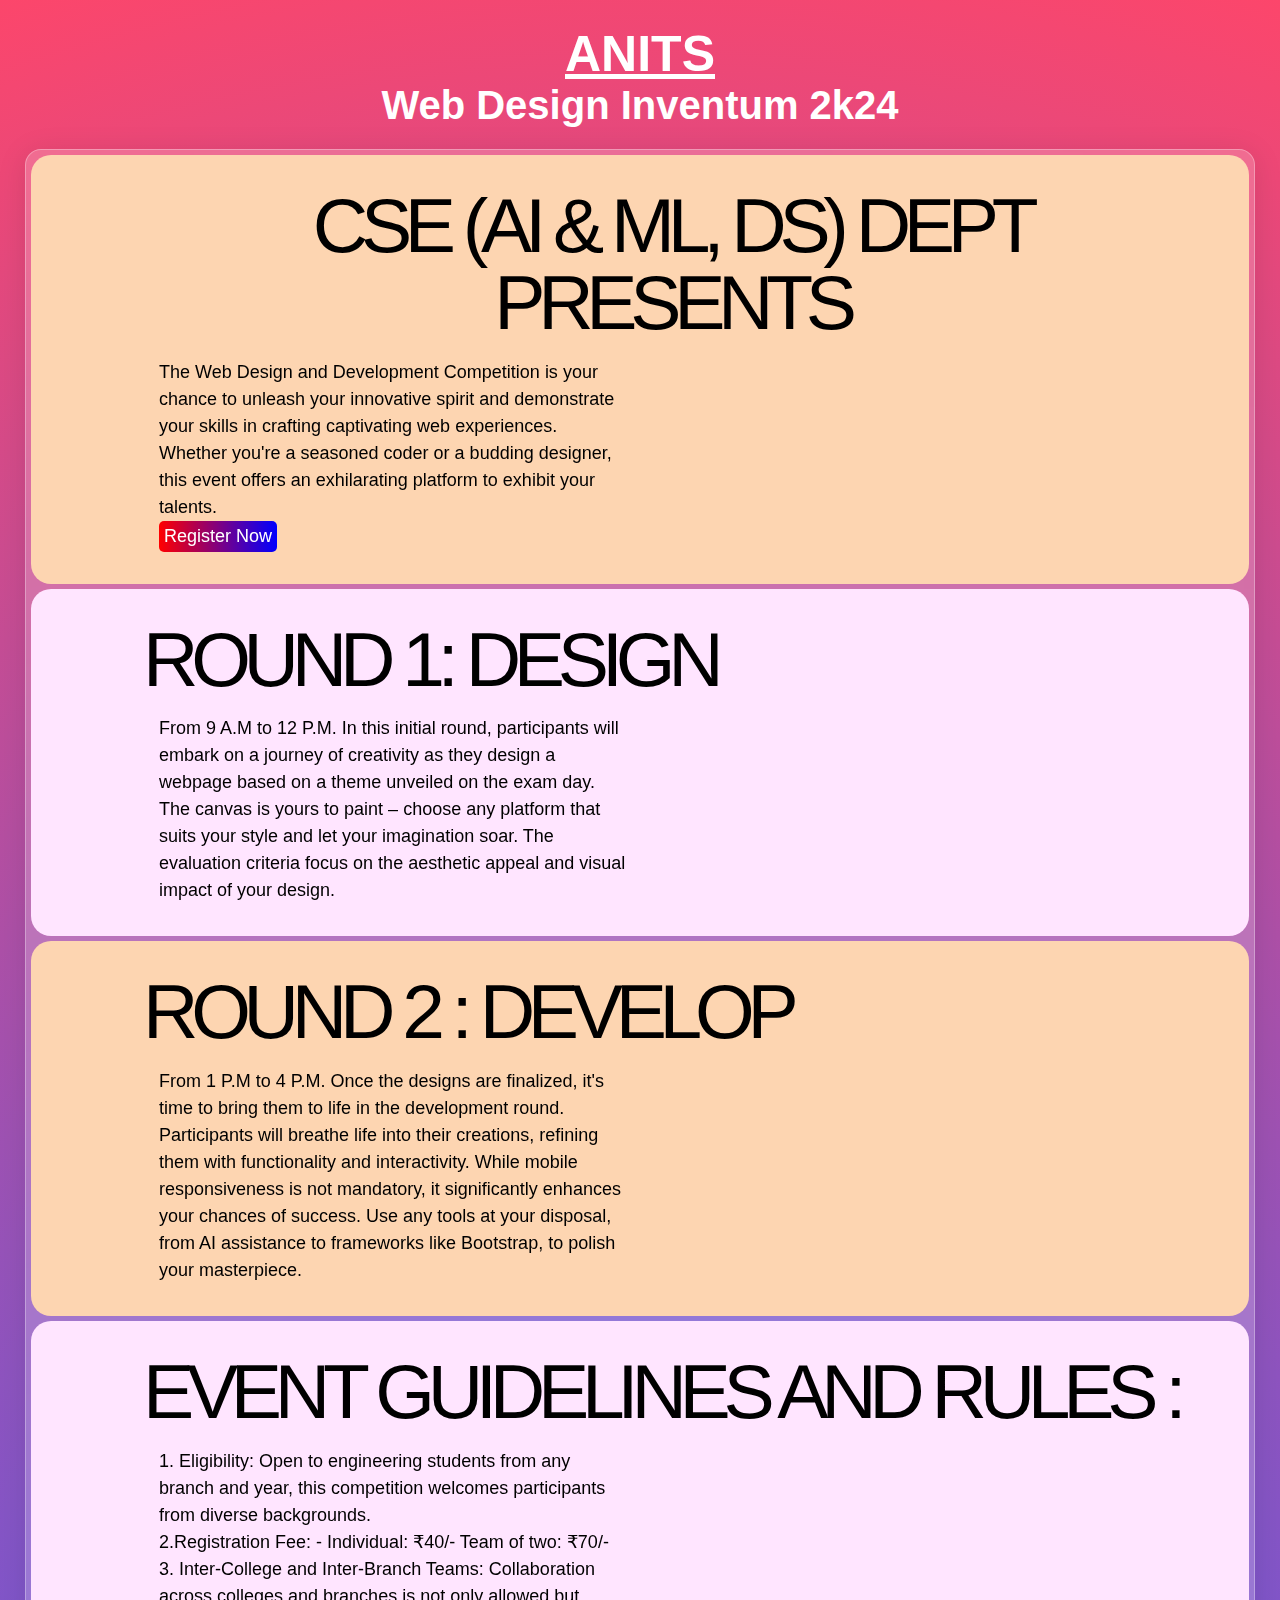
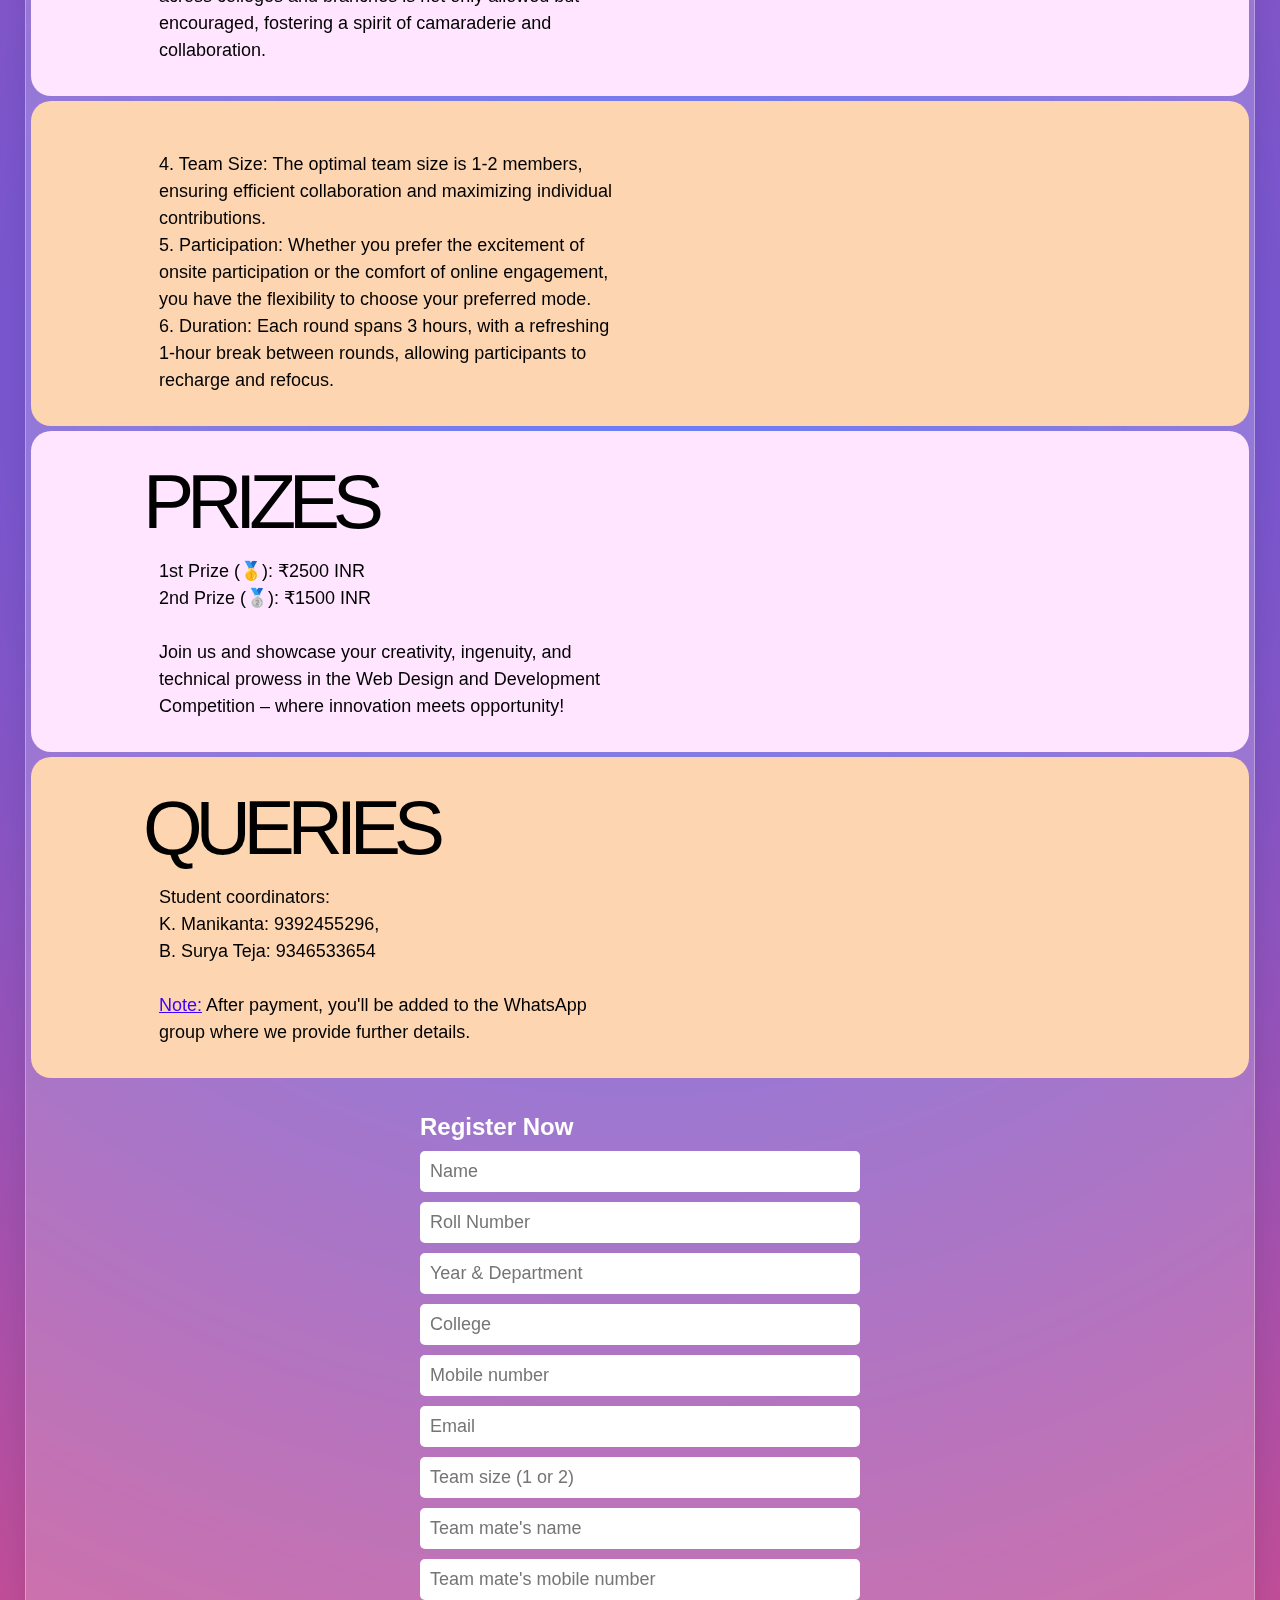
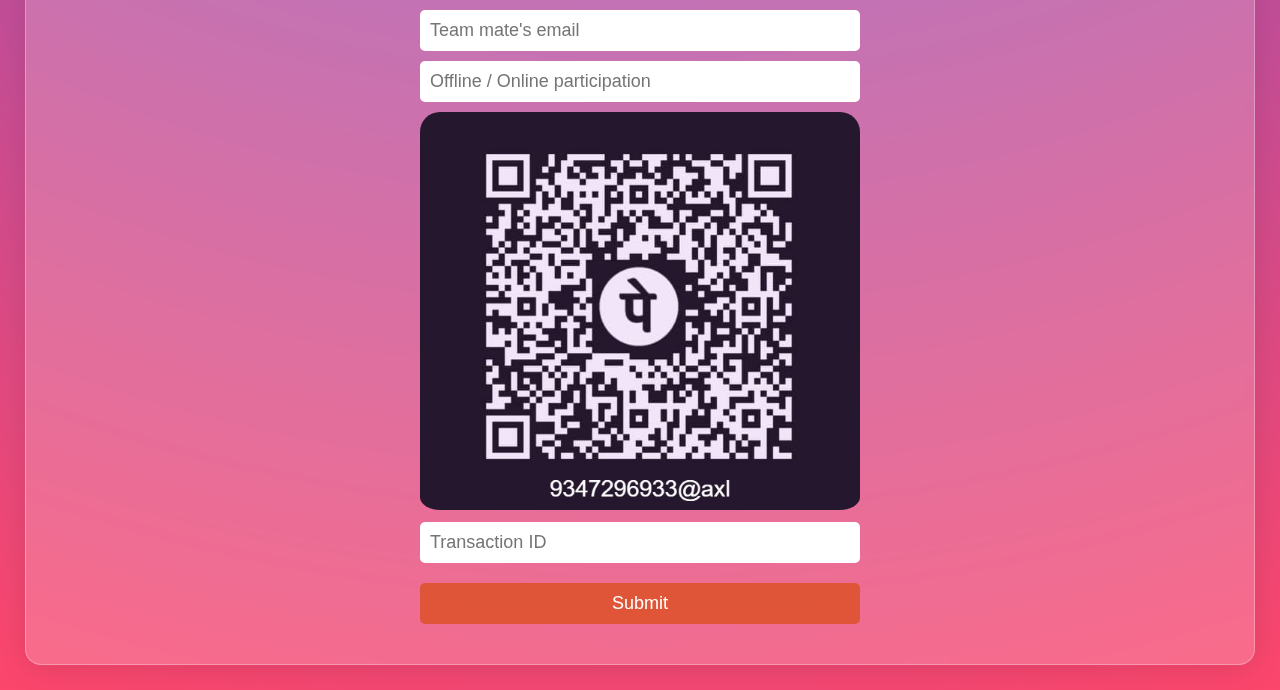
<file: index.html>
<!DOCTYPE html>
<html>

<head>
	<link rel="stylesheet" href="Google Sheet.css" />
	<meta charset="UTF-8" />
	<meta name="viewport" content="width=device-width, initial-scale=1.0" />
	<link rel="icon" type="image/png" href="INVENTUM_1.jpeg">
	<title>Web Design Inventum</title>
</head>

<body>
	<h1 style="text-align: center; font-size: 40px; color: white">
		<a href="#" style="text-align: center; font-size: 50px; color: white; text-decoration: underline;">ANITS</a>
		<br>
		Web Design Inventum 2k24
	</h1>
	<br>
	<main>
		<div class="text-box">

			<body class="loading demo-1">
				<article>
					<div class="wrap">
						<div class="content content--sticky content--grid bg-2">
							<!-- <img class="content__img content__img--large content__img--left" src="https://tympanus.net/Development/StickySections/img/2.png" /> -->
							<h2 class="content__title" style="text-align: center;">Cse (ai & ml, ds) Dept Presents</h2>
							<p class="content__text content__text--left text-meta">The Web Design and Development
								Competition is your chance to unleash
								your innovative spirit and demonstrate your skills in crafting
								captivating web experiences. Whether you're a seasoned coder or a
								budding designer, this event offers an exhilarating platform to
								exhibit your talents.
								<br>
								<button><a href="#register">Register Now</a></button>
							</p>

						</div>
						<div class="content content--sticky content--grid bg-1">
							<!-- <img class="content__img content__img--large content__img--left" src="https://tympanus.net/Development/StickySections/img/3.png" /> -->
							<!-- <h2 style="text-align: left;">Event Format:</h2> -->
							<h2 class="content__title" style="text-align: left;">Round 1: Design</h2>
							<p class="content__text content__text--left text-meta">From 9 A.M to 12 P.M. In this initial
								round, participants will embark on a journey of
								creativity as they design a webpage based on a theme unveiled on the
								exam day. The canvas is yours to paint – choose any platform that
								suits your style and let your imagination soar. The evaluation
								criteria focus on the aesthetic appeal and visual impact of your
								design.</p>
						</div>
						<div class="content content--sticky content--grid bg-2">
							<!-- <img class="content__img content__img--large content__img--left" src="https://tympanus.net/Development/StickySections/img/2.png" /> -->
							<h2 class="content__title"> Round 2 : Develop</h2>
							<p class="content__text content__text--left text-meta">From 1 P.M to 4 P.M. Once the designs
								are finalized, it's time to bring them to life in the
								development round. Participants will breathe life into their
								creations, refining them with functionality and interactivity. While
								mobile responsiveness is not mandatory, it significantly enhances your
								chances of success. Use any tools at your disposal, from AI assistance
								to frameworks like Bootstrap, to polish your masterpiece.</p>
						</div>
						<div class="content content--sticky content--grid bg-3">
							<!-- <img class="content__img content__img--large content__img--left" src="https://tympanus.net/Development/StickySections/img/1.png" /> -->
							<h2 class="content__title">Event Guidelines and Rules :</h2>
							<p class="content__text content__text--left text-meta">

								1. Eligibility: Open to engineering students from any branch and
								year, this competition welcomes participants from diverse
								backgrounds.
								<br>
								2.Registration Fee: - Individual: ₹40/- Team of two: ₹70/-
								<br>
								3. Inter-College and Inter-Branch Teams: Collaboration across
								colleges and branches is not only allowed but encouraged, fostering
								a spirit of camaraderie and collaboration.
							</p>
						</div>

						<div class="content content--sticky content--grid bg-2">
							<!-- <img class="content__img content__img--large content__img--left" src="https://tympanus.net/Development/StickySections/img/2.png" /> -->
							<p class="content__text content__text--left text-meta">


								4. Team Size: The optimal team size is 1-2 members, ensuring
								efficient collaboration and maximizing individual contributions.
								<br>
								5. Participation: Whether you prefer the excitement of onsite
								participation or the comfort of online engagement, you have the
								flexibility to choose your preferred mode.
								<br>
								6. Duration: Each round spans 3 hours, with a refreshing 1-hour
								break between rounds, allowing participants to recharge and refocus.
							</p>
						</div>

						<div class="content content--sticky content--grid bg-3">
							<!-- <img class="content__img content__img--large content__img--left" src="https://tympanus.net/Development/StickySections/img/1.png" /> -->
							<h2 class="content__title">Prizes</h2>
							<p class="content__text content__text--left text-meta">
								1st Prize (🥇): ₹2500 INR
								<br>
								2nd Prize (🥈): ₹1500 INR
								<br />
								<br>
								Join us and showcase your creativity, ingenuity, and technical prowess
								in the Web Design and Development Competition – where innovation meets
								opportunity!
							</p>
						</div>

						<div class="content content--sticky content--grid bg-2">
							<!-- <img class="content__img content__img--large content__img--left" src="https://tympanus.net/Development/StickySections/img/2.png" /> -->
							<h2 class="content__title">Queries</h2>
							<p class="content__text content__text--left text-meta">
								Student coordinators:
								<br>
								K. Manikanta: 9392455296,<br> B. Surya Teja: 9346533654
								<br>
								<br>
								<span style="color: rgb(60, 0, 255); text-decoration: underline;">Note:</span> After
								payment, you'll be added to the WhatsApp group where we provide further details.
							</p>
						</div>



						<!-- <img class="content__img spacer" src="img/1.png" /> -->
					</div>
			</body>


		</div>


		<div class="container" id="register">
			<form method="post" action="" name="contact-form">
				<h4>Register Now</h4>
				<input type="text" name="name" placeholder="Name" required />
				<input type="text" name="roll" placeholder="Roll Number" required />
				<input type="text" name="year" placeholder="Year & Department" required />
				<input type="text" name="college" placeholder="College" required />
				<input type="number" name="number" placeholder="Mobile number" required />
				<input type="email" name="email" placeholder="Email" required />
				<input type="number" name="team-size" placeholder="Team size (1 or 2)" required />
				<input type="text" name="t-name" placeholder="Team mate's name" />
				<input type="number" name="t-number" placeholder="Team mate's mobile number" />
				<input type="email" name="t-email" placeholder="Team mate's email" />
				<input type="text" name="participation" placeholder="Offline / Online participation" required />
				<img src="payment.jpeg" alt="" width="100%" height="60%"
					style="border-radius: 20px; padding-bottom: 7px;" />
				<input type="text" name="transaction" placeholder="Transaction ID" required />
				<input type="submit" value="Submit" id="submit" />
			</form>
		</div>
	</main>

	<script src="Google Sheet.js"></script>
</body>

</html>
</file>
<file: Google Sheet.css>
html{scroll-behavior:smooth}

* {
	box-sizing: border-box;
	padding: 0;
	margin: 0;
	font-family: 'poppins', sans-serif;
	font-size: 18px;
}

body {
	/* height: 100vh; */
	/* background-color: #003b5b; */
	/* margin-inline: 25px; */
	gap: 25px;
	/* background-image: url('https://th.bing.com/th/id/R.2b171e97f78340be1b5280e6718ff356?rik=N%2bgcTIpl7yafUg&riu=http%3a%2f%2fwallpapercave.com%2fwp%2f4gTNThG.png&ehk=uEiVoUm7xZxneAgalddJI9UUKEVXUFitnwHfY0Arg4k%3d&risl=&pid=ImgRaw&r=0'); */
	/* background-image: linear-gradient(to right, black, black,black, #bbb4a8); */
	/* background-color: black; */
	/* background: rgb(63,94,251); */
	background: radial-gradient(circle, rgba(63,94,251,1) 0%, rgba(252,70,107,1) 100%);
	padding: 25px;
}

.text {
	color: white;
	max-width: 500px;
	/* font-weight: 600; */
}

.text p {
	font-size: medium;
}

main {
	/* padding-block: 25px; */
	display: flex;
	flex-direction: column;
	align-items: center;
	justify-content: center;
	/* gap: 25px; */
	background: rgba(255, 255, 255, 0.2);
	border-radius: 16px;
	box-shadow: 0 4px 30px rgba(0, 0, 0, 0.1);
	backdrop-filter: blur(5px);
	-webkit-backdrop-filter: blur(5px);
	border: 1px solid rgba(255, 255, 255, 0.3);
}

.container {
	width: 500px;
	padding: 30px;
	border-radius: 10px;
}
 
.rules p{
	padding-block: 5px;
}
h4 {
	margin-bottom: 10px;
	font-size: 24px;
	color: white;
}

input {
	width: 100%;
	padding: 10px;
	margin-bottom: 10px;
	border-radius: 5px;
	border: none;
}


#submit {
	border: none;
	background-color: rgba(219, 80, 29, 0.767);
	color: white;
	/* width: 200px; */
	margin-top: 10px;
	border-radius: 5px;
}

#submit:hover {
	background-color: orangered;
}

.content button{
	background-image: linear-gradient(90deg,red,purple,blue);
	border: 0;
	border-radius: 5px;
	padding: 5px;
}

.content button a{
	color: white;
}

@media screen and (max-width: 780px) {
	body {
	  margin-inline: 0;
	  /* background-image: linear-gradient(to bottom, rgba(255, 0, 0, 0.763), rgba(0, 0, 255, 0.763)); */
	  background: rgb(131, 58, 180);
	  background: linear-gradient(
		to bottom,
		rgba(131, 58, 180, 1) 0%,
		rgba(253, 29, 29, 1) 50%,
		rgba(252, 176, 69, 1) 100%
	  );
	}
	main {
	  display: block;
	  /* padding: 25px; */
	}
	/* .text {
	  max-width: 750px;
	} */
	.container {
	  width: auto;
	  /* margin-top: 2750px; */
	}
	
	.content--grid,
.content--grid .content__inner {
margin: inline 0;
}
  }

  /* .text-box{
	border-radius: 20px;
	overflow: hidden;
  } */

  *,
*::after,
*::before {
box-sizing: border-box;
}

:root {
font-size: 16px;
--page-padding: 1.5rem;
--color-text: #fff;
--color-bg: #12100e;
--color-link: rgba(255,255,255,0.6);
--color-link-hover: #fff;
--color-bg-1: #ffe5ff;
--color-bg-2: #fdd5b1;
--color-bg-3: var(--color-bg-1);
--color-bg-4: var(--color-bg-2);
--color-bg-5: var(--color-bg-1);
--color-bg-6: var(--color-bg-2);
}

body {
margin: 0;
/* color: #fff; */
color: #000;
background-color: #12100e;
font-family: "area-variable", sans-serif;
font-variation-settings: "slnt" 0, "wdth" 150, "wght" 500, "INKT" 0;
-webkit-font-smoothing: antialiased;
-moz-osx-font-smoothing: grayscale;
width: 100%;
overflow-x: hidden;
}

/* Page Loader */
.js .loading::before,
.js .loading::after {
content: '';
position: fixed;
z-index: 5000;
}

.js .loading::before {
top: 0;
left: 0;
width: 100%;
height: 100%;
background: var(--color-bg);
}

.js .loading::after {
top: 50%;
left: 50%;
width: 60px;
height: 60px;
margin: -30px 0 0 -30px;
border-radius: 50%;
opacity: 0.4;
background: var(--color-link);
animation: loaderAnim 0.7s linear infinite alternate forwards;
}

@keyframes loaderAnim {
to {
	opacity: 1;
	transform: scale3d(0.5,0.5,1);
}
}

a {
text-decoration: none;
color: var(--color-link);
outline: none;
cursor: pointer;
}

a:hover {
color: var(--color-link-hover);
outline: none;
}

a:focus {
/* Provide a fallback style for browsers
 that don't support :focus-visible */
outline: none;
background: lightgrey;
}

a:focus:not(:focus-visible) {
/* Remove the focus indicator on mouse-focus for browsers
 that do support :focus-visible */
background: transparent;
}

a:focus-visible {
/* Draw a very noticeable focus style for
 keyboard-focus on browsers that do support
 :focus-visible */
outline: 2px solid red;
background: transparent;
}

.unbutton {
background: none;
border: 0;
padding: 0;
margin: 0;
font: inherit;
cursor: pointer;
}

.unbutton:focus {
outline: none;
}

.frame {
padding: var(--page-padding);
position: relative;
display: grid;
z-index: 1000;
width: 100%;
grid-row-gap: 1rem;
grid-column-gap: 2rem;
justify-items: start;
text-transform: uppercase;
font-size: 12px;
}

.frame--header {
height: 100%;
z-index: 3000;
background-size: auto 80%;
background-position: 120% 50%;
background-repeat: no-repeat;
grid-template-areas: 'title' 'prev' 'back' 'sub' 'sponsor' 'demos' 'heading';
}

.frame--footer {
grid-template-areas: 'credits' 'author';
align-content: end;
}

.frame #cdawrap {
justify-self: start;
}

.frame a {
pointer-events: auto;
}

.frame__title {
grid-area: title;
font-size: inherit;
margin: 0;
}

.frame__back {
grid-area: back;
justify-self: start;
}

.frame__prev {
grid-area: prev;
justify-self: start;
}

.frame__sub {
grid-area: sub;
}

.frame__demos {
grid-area: demos;
display: flex;
align-items: center;
gap: 0.5rem;
align-self: start;
flex-wrap: wrap;
background: var(--color-bg);
border: 1px solid;
padding: 1rem;
border-radius: 10px;
}

.frame__demos > * {
width: 2rem;
display: block;
flex: none;
text-decoration: none;
border-radius: 50%;
aspect-ratio: 1;
border: 1px solid var(--color-link-hover);
display: grid;
place-items: center;
padding-top: 0.2em;
background: var(--color-bg);
}

.frame__demos > span {
filter: invert(100%);
}

.frame__demos::before {
content: "Variations:";
}

.frame__heading {
grid-area: heading;
align-self: center;
justify-self: start;
width: min-content;
display: flex;
flex-direction: column;
margin-top: 10vh;
}

.frame__heading h2 {
margin: 0;
line-height: 0.9;
text-transform: uppercase;
margin-left: -0.065em;
font-size: clamp(2.5rem,12vw,7rem);
letter-spacing: -0.105em;
font-variation-settings: "slnt" 0, "wdth" 400, "wght" 900, "INKT" 400;
}

i {
font-style: normal;
font-variation-settings: "slnt" 0, "wdth" 100, "wght" 400, "INKT" 400;
}

.frame__heading p {
	margin: 0;
}

.frame__credits {
grid-area: credits;
}

.frame__author {
display: flex;
gap: 1.5rem;
grid-area: author;
}

.content {
padding: var(--page-padding);
display: flex;
flex-direction: column;
justify-content: center;
align-items: center;
}

.content--perspective {
perspective-origin: 50% 0%;
perspective: 1000px;
}

.text-large {
font-size: clamp(1.5rem,5vw,3rem);
max-width: 900px;
margin: 0 0 0.85em 0;
line-height: 1.2;
font-variation-settings: "slnt" 0, "wdth" 100, "wght" 500, "INKT" 100;
}

.content--sticky {
/* width: 100vw; */
position: sticky;
top: 0;
--offset: 0px;
top: var(--offset);
/* height: calc(100vh - var(--offset)); */
}

.content--grid,
.content--grid .content__inner {
display: grid;
overflow: hidden;
grid-column-gap: 5vw;
grid-row-gap: 2vh;
align-content: center;
grid-template-areas: 'content-img' 'content-title' 'content-text';
justify-items: center;
border-radius: 20px;
margin: 5px;
}

.content--grid:has(.content__inner) {
display: block;
padding: 0;
}

.content__inner {
width: 100%;
height: 100%;
border-radius: 0 0 2rem 2rem;
}

.content--card {
display: flex;
flex-direction: column;
height: 80vh;
width: 95vw;
max-width: 500px;
aspect-ratio: 0.8;
top: 10vh;
margin: auto;
border-radius: 14px;
gap: 3vh;
text-align: center;
margin-bottom: 5vh;
}

.content--card .content__title {
font-size: clamp(1.5rem,4vw,3.5rem);
}

.content--card .content__title i {
display: block;
}

.content--half {
display: flex;
flex-direction: column;
gap: 3vh;
text-align: center;
}

.content--half:nth-child(odd) {
margin-left: auto;
}

.content__img {
grid-area: content-img;
width: 50%;
max-width: 300px;
height: auto;
}

.content__img--large {
width: 60%;
height: auto;
}

.content__img--small {
height: 35%;
width: auto;
}

.spacer {
margin-top: 20vh;
}

.content__title {
grid-area: content-title;
letter-spacing: -0.095em;
text-transform: uppercase;
line-height: 1;
font-weight: normal;
font-size: clamp(2rem,6vw,5rem);
margin: 0;
font-variation-settings: "slnt" 0, "wdth" 400, "wght" 900, "INKT" 400;
}

.content__text {
margin: 0;
max-width: 500px;
grid-area: content-text;
text-align: center;
line-height: 1.5;
padding: 0 1rem;
backface-visibility: hidden;
}

.content__text--narrow {
max-width: 300px;
}

.content--intro {
padding-top: 25vh;
padding-bottom: 25vh;
z-index: 2;
}

.content--outro {
padding-top: 50vh;
padding-bottom: 30vh;
}

.bg-1 { background: var(--color-bg-1); }
.bg-2 { background: var(--color-bg-2); }
.bg-3 { background: var(--color-bg-3); }
.bg-4 { background: var(--color-bg-4); }
.bg-5 { background: var(--color-bg-5); }
.bg-6 { background: var(--color-bg-6); }

@media screen and (min-width: 63em) {
body {
	--page-padding: 2rem 3rem;
}
.frame--header {
	height: 100vh;
	grid-template-columns: auto auto auto 1fr 1fr;
	grid-template-rows: auto 1fr auto;
	align-content: space-between;
	grid-template-areas: 'title back prev sub sponsor' 'heading heading heading heading heading' 'demos demos demos demos demos';
}
.frame__heading {
	margin-top: 0;
}
.frame__heading h2 {
	white-space: nowrap;
}
.frame__heading p {
	margin: 0 0 0 auto;
}
.content--grid .content__title {
	align-self: end;
}
.frame__demos {
	position: fixed;
	bottom: 2rem;
}
.frame--footer {
	padding-bottom: 0;
	grid-template-areas: 'credits ...' '... author';
	grid-template-columns: 1fr 1fr;
	grid-template-rows: auto 6rem;
}
.frame__author {
	align-self: center;
}
.frame #cdawrap {
	max-width: 300px;
	text-align: right;
}
.frame #cdawrap, 
.frame__author,
.frame__sub {
	justify-self: end;
}
.content--grid,
.content--grid .content__inner {
	grid-template-areas: 'content-img content-title' 'content-img content-text';
	grid-template-columns: 0% 1fr;
	justify-items: start;
}
.content__img--large {
	width: 160%;
}
.content__img--left {
	justify-self: end;
}
.content__text--left {
	text-align: left;
	align-self: start;
}
.content--card {
	width: 50vw;
}
.content--half {
	width: 50%;
}
}
</file>
